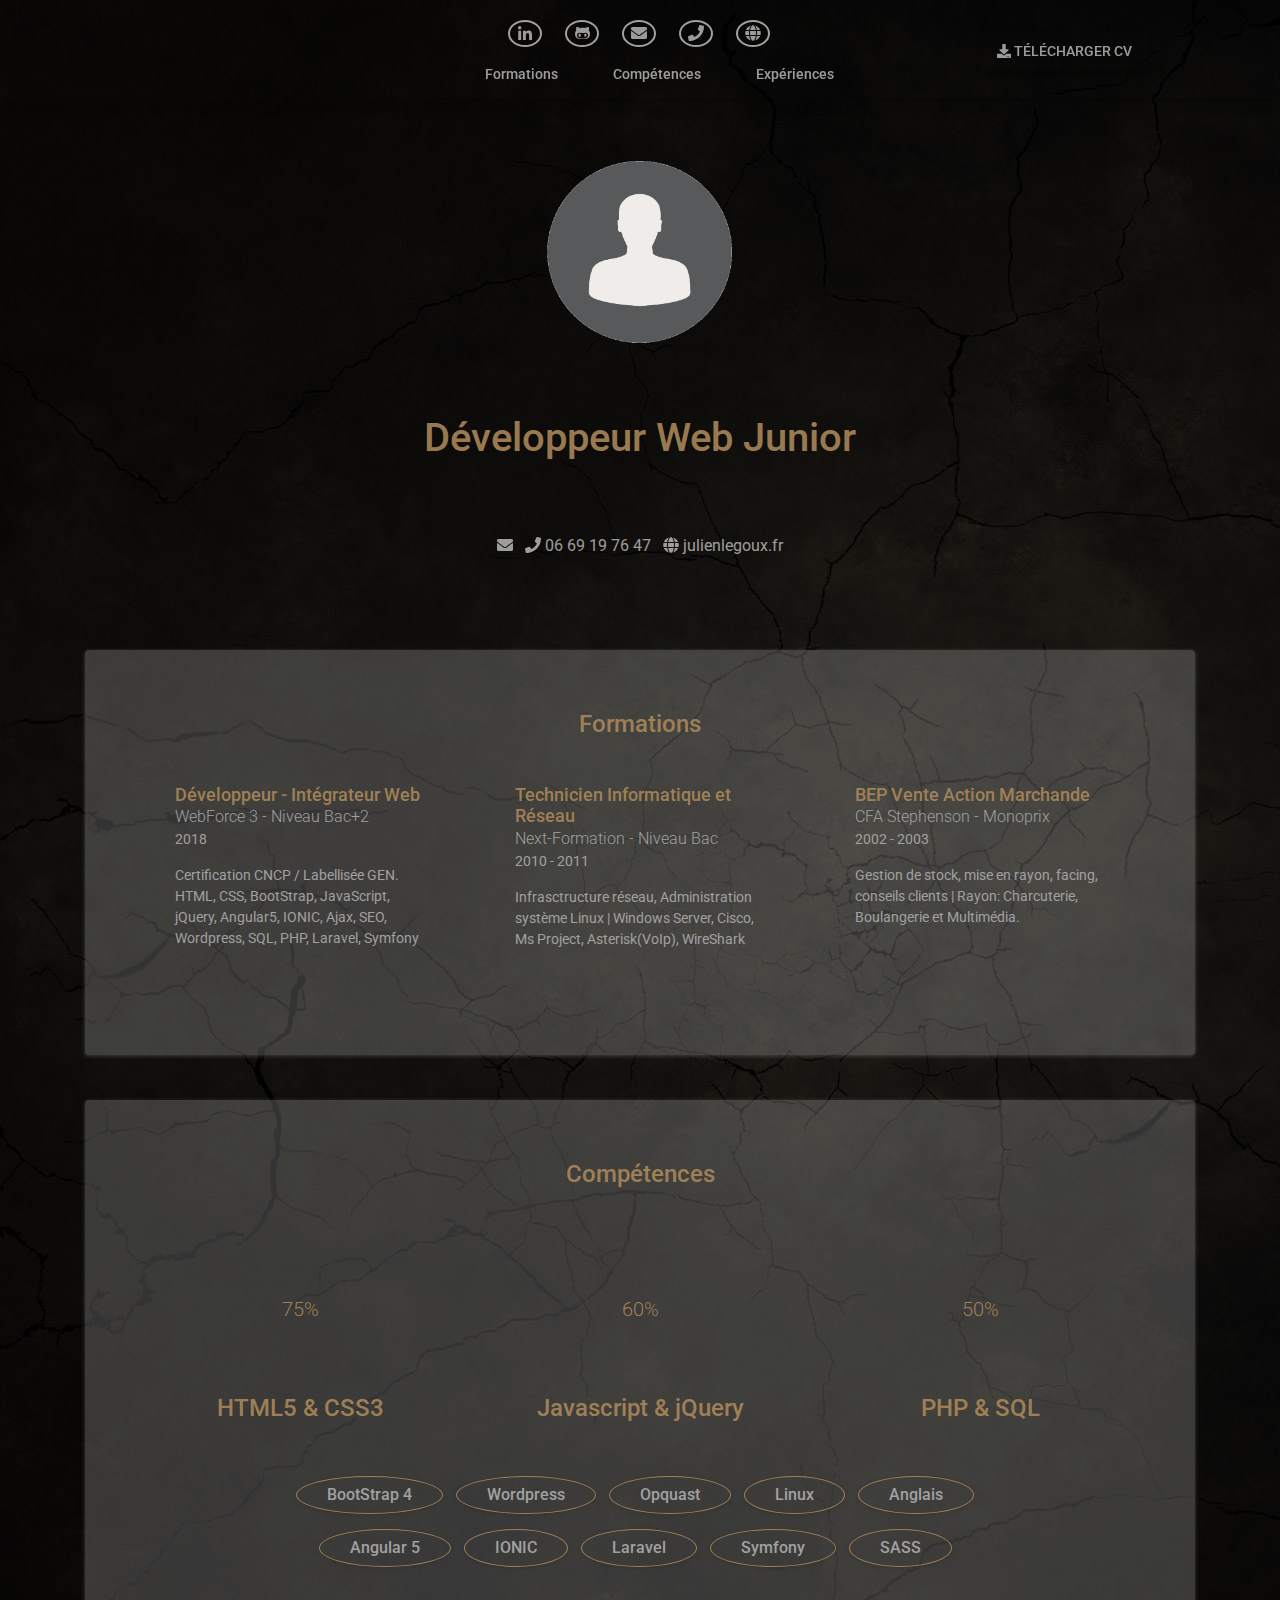
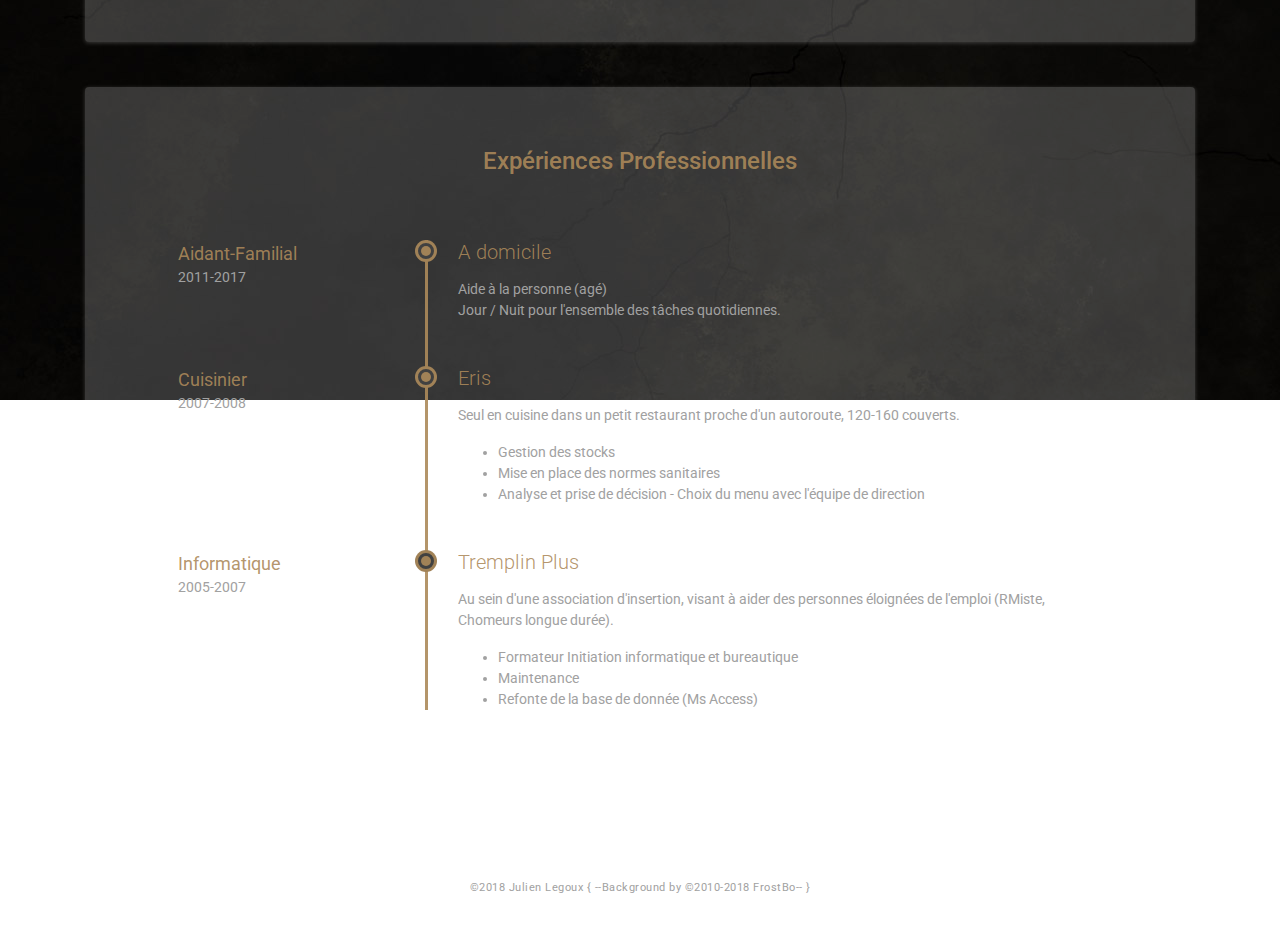
<file: index.html>
<!DOCTYPE html>

<html lang="fr">

<head>
    <title>Curriculum Vitae - Développeur Web Junior</title>
    <meta charset="UTF-8">
    <meta name="viewport" content="width=device-width, initial-scale=1">
    <meta name="description" content="Développeur / intégrateur web passionné par l'informatique puis par le web depuis mon plus jeune âge. Je m’appuie sur des années d'autodidactie, de solides formations et une expérience grandissante pour vous livrez des compétences en constante évolution.">
    <link rel="shortcut icon" href="favicon.ico">
    <link rel="canonical" href="http://julienlegoux.fr">
    <link href='https://fonts.googleapis.com/css?family=Roboto:400,500,400italic,300italic,300,500italic,700,700italic,900,900italic'
        rel='stylesheet' type='text/css'>
    <link rel="stylesheet" href="assets/plugins/bootstrap/css/bootstrap.min.css">
    <link rel="stylesheet" href="assets/css/styles.min.css">
    <!--[if lt IE 9]>
      <script src="https://oss.maxcdn.com/html5shiv/3.7.2/html5shiv.min.js"></script>
      <script src="https://oss.maxcdn.com/respond/1.4.2/respond.min.js"></script>
    <![endif]-->
</head>

<body>
    <header class="header" id="accueil">
        <div class="page-nav-space-holder d-md-block">
            <div id="page-nav-wrapper" class="page-nav-wrapper text-center">
                <div class="container">
                    <ul id="page-nav" class="nav page-nav list-inline">
                        <ul class="social list-inline">
                        <li class="list-inline-item">
                            <a href="https://www.linkedin.com/in/julien-legoux/" target="_blank">
                                <i class="fab fa-linkedin-in" aria-hidden="true"></i>
                            </a>
                        </li>
                        <li class="list-inline-item">
                            <a href="https://github.com/julienlegoux" target="_blank">
                                <i class="fab fa-github-alt" aria-hidden="true"></i>
                            </a>
                        </li>
                        <li class="list-inline-item">
                            <a href="javascript:void(0);" id="link-email">
                                <i class="fa fa-envelope" aria-hidden="true"></i>
                            </a>
                        </li>
                        <li class="list-inline-item">
                            <a href="tel:0669197647">
                                <i class="fa fa-phone" aria-hidden="true"></i>
                            </a>
                        </li>
                        <li class="list-inline-item">
                            <a href="http://www.julienlegoux.fr">
                                <i class="fa fa-globe" aria-hidden="true"></i>
                            </a>
                        </li>
                        </ul>
                        <ul id="nav_menu">
                        <li class="nav-item">
                            <a class="scrollto nav-link" href="#formations">Formations</a>
                        </li>
                        <li class="nav-item">
                            <a class="scrollto nav-link" href="#competences">Compétences</a>
                        </li>
                        <li class="nav-item">
                            <a class="scrollto nav-link" href="#experiences">Expériences</a>
                        </li>
                    </ul>
                    </ul>
                    <a class="btn" href="./assets/doc/cv.pdf" target="_blank">
                        <i class="fa fa-download" aria-hidden="true"></i> Télécharger CV</a>
                </div>
            </div>
        </div>
        <div class="presentation">
            <div id="portrait" class="container text-center align-middle"></div>
            <div class="container text-center" id="pres-title">
                <h1>Développeur Web Junior</h1>
            </div>
            <div class="container text-center" id="contact-link">
                <ul class="list-inline">
                    <li class="email list-inline-item">
                        <i class="fa fa-envelope"></i>
                        
                    </li>
                    <li class="list-inline-item">
                        <i class="fa fa-phone"></i>
                        <a href="tel:0669197647">06 69 19 76 47</a>
                    </li>
                    <li class="website list-inline-item">
                        <i class="fa fa-globe"></i>
                        <a href="http://www.julienlegoux.fr" target="_blank">julienlegoux.fr</a>
                    </li>
                </ul>
                <a class="btn" href="./assets/doc/cv.pdf" target="_blank">
                    <i class="fa fa-download" aria-hidden="true"></i> Télécharger CV</a>
            </div>
        </div>
    </header>
    <div class="cv container">
        <section id="formations" class="formations section">
            <h2 class="section-title">Formations</h2>
            <div class="row">
                <div class="item col-12 col-md-4">
                    <div class="item-inner">
                        <h3 class="degree">Développeur - Intégrateur Web</h3>
                        <div class="education-body">
                            WebForce 3 - Niveau Bac+2
                        </div>
                        <div class="time">2018</div>
                        <div class="desc">
                            Certification CNCP / Labellisée GEN.
                            <br>HTML, CSS, BootStrap, JavaScript, jQuery, Angular5, IONIC, Ajax, SEO, Wordpress, SQL, PHP, Laravel,
                            Symfony
                        </div>
                    </div>
                </div>
                <div class="item col-12 col-md-4">
                    <div class="item-inner">
                        <h3 class="degree">Technicien Informatique et Réseau</h3>
                        <div class="education-body">
                            Next-Formation - Niveau Bac
                        </div>
                        <div class="time">2010 - 2011</div>
                        <div class="desc">
                            Infrasctructure réseau, Administration système Linux | Windows Server, Cisco, Ms Project, Asterisk(VoIp), WireShark
                        </div>
                    </div>
                </div>
                <div class="item col-12 col-md-4">
                    <div class="item-inner">
                        <h3 class="degree">BEP Vente Action Marchande</h3>
                        <div class="education-body">
                            CFA Stephenson - Monoprix
                        </div>
                        <div class="time">2002 - 2003</div>
                        <div class="desc">
                            Gestion de stock, mise en rayon, facing, conseils clients | Rayon: Charcuterie, Boulangerie et Multimédia.
                        </div>
                    </div>
                </div>
            </div>
        </section>
        <section id="competences" class="competences section text-center" data-appear-top-offset="-300">
            <h2 class="section-title">Compétences</h2>
            <div class="comp-principal">
                <div class="row">
                    <div class="item col-12 col-md-4">
                        <div class="item-inner">
                            <div class="chart-easy-pie text-center">
                                <div class="chart-theme-1 chart chartComp1" data-percent="75">
                                    <span>75</span>%</div>
                            </div>
                            <h4 class="skill-name">HTML5 &amp; CSS3</h4>
                        </div>
                    </div>
                    <div class="item col-12 col-md-4">
                        <div class="item-inner">
                            <div class="chart-easy-pie text-center">
                                <div class="chart-theme-1 chart chartComp2" data-percent="60">
                                    <span>60</span>%</div>
                            </div>
                            <h4 class="skill-name">Javascript &amp; jQuery</h4>
                        </div>
                    </div>
                    <div class="item col-12 col-md-4">
                        <div class="item-inner">
                            <div class="chart-easy-pie text-center">
                                <div class="chart-theme-1 chart chartComp3" data-percent="50">
                                    <span>50</span>%</div>
                            </div>
                            <h4 class="skill-name">PHP &amp; SQL</h4>
                        </div>
                    </div>
                </div>
            </div>
            <div class="comp-secondaire">
                <div class="misc-skills">
                    <span class="skill-tag">BootStrap 4</span>
                    <span class="skill-tag">Wordpress</span>
                    <span class="skill-tag">Opquast</span>
                    <span class="skill-tag">Linux</span>
                    <span class="skill-tag">Anglais</span>
                    <br>
                    <span class="skill-tag">Angular 5</span>
                    <span class="skill-tag">IONIC</span>
                    <span class="skill-tag">Laravel</span>
                    <span class="skill-tag">Symfony</span>
                    <span class="skill-tag">SASS</span>
                </div>
            </div>
        </section>
        <section id="experiences" class="experiences section">
            <h2 class="section-title">Expériences Professionnelles</h2>
            <div class="timeline">
                <div class="item">
                    <div class="work-place">
                        <h3 class="place">A domicile</h3>
                    </div>
                    <div class="job-meta">
                        <div class="title">Aidant-Familial</div>
                        <div class="time">2011-2017</div>
                    </div>
                    <div class="job-desc">
                        <p>
                            Aide à la personne (agé)
                            <br> Jour / Nuit pour l'ensemble des tâches quotidiennes.
                        </p>
                    </div>
                </div>
                <div class="item">
                    <div class="work-place">
                        <h3 class="place">Eris</h3>
                    </div>
                    <div class="job-meta">
                        <div class="title">Cuisinier</div>
                        <div class="time">2007-2008</div>
                    </div>
                    <div class="job-desc">
                        <p>
                            Seul en cuisine dans un petit restaurant proche d'un autoroute, 120-160 couverts.
                        </p>
                        <ul>
                            <li>Gestion des stocks</li>
                            <li>Mise en place des normes sanitaires</li>
                            <li>Analyse et prise de décision - Choix du menu avec l'équipe de direction</li>
                        </ul>
                    </div>
                </div>
                <div class="item">
                    <div class="work-place">
                        <h3 class="place">Tremplin Plus</h3>
                    </div>
                    <div class="job-meta">
                        <div class="title">Informatique</div>
                        <div class="time">2005-2007</div>
                    </div>
                    <div class="job-desc">
                        <p>
                            Au sein d'une association d'insertion, visant à aider des personnes éloignées de l'emploi (RMiste, Chomeurs longue durée).
                        </p>
                        <ul>
                            <li>Formateur Initiation informatique et bureautique</li>
                            <li>Maintenance</li>
                            <li>Refonte de la base de donnée (Ms Access)</li>
                        </ul>
                    </div>
                </div>
            </div>
        </section>
    </div>
    <footer class="footer text-center">
        <div class="container">
            <small class="copyright">
                <a href="http://www.julienlegoux.fr" target="_blank">&copy;2018 Julien Legoux</a>
                <span class="frostbo">{ --Background by
                    <a href="https://frostbo.deviantart.com/">&copy;2010-2018 FrostBo</a>-- }</span>
            </small>
        </div>
    </footer>
    <script src="assets/plugins/fontawesome-all.min.js"></script>
    <script src="assets/plugins/jquery-3.2.1.min.js"></script>
    <script src="assets/plugins/popper.min.js"></script>
    <script src="assets/plugins/bootstrap/js/bootstrap.min.js"></script>
    <script src="assets/plugins/back-to-top.min.js"></script>
    <script src="assets/plugins/jquery-scrollTo/jquery.scrollTo.min.js"></script>
    <script src="assets/plugins/easy-pie-chart/dist/jquery.easypiechart.min.js"></script>
    <script src="assets/plugins/jquery.appear.min.js"></script>
    <script src="assets/js/main.min.js"></script>

</body>

</html>
</file>
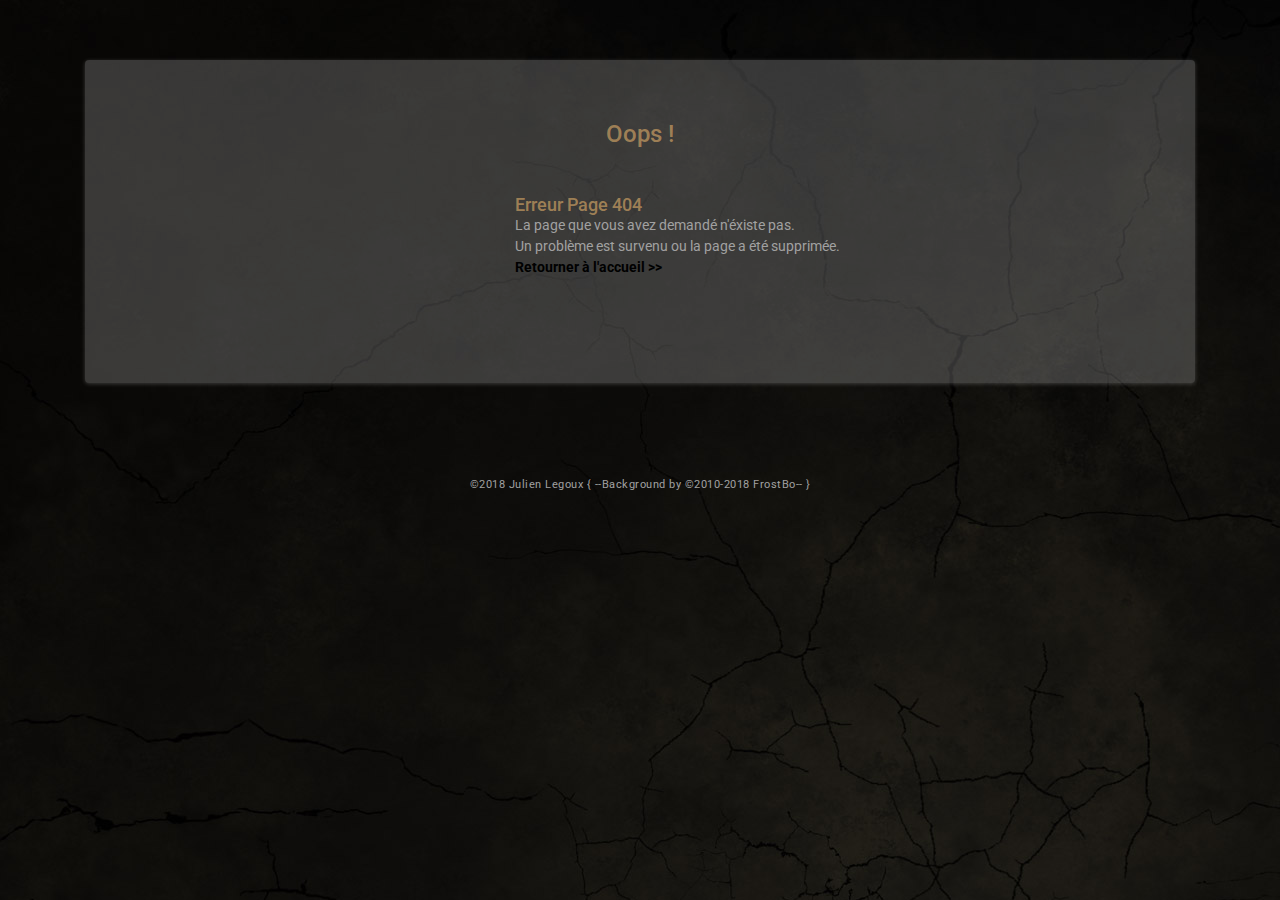
<file: page_404.html>
<!DOCTYPE html>

<html lang="fr">

<head>
    <title>Curriculum Vitae - Développeur Web Junior</title>
    <meta charset="UTF-8">
    <meta name="viewport" content="width=device-width, initial-scale=1">
    <meta name="description" content="Développeur / intégrateur web passionné par l'informatique puis par le web depuis mon plus jeune âge. Je m’appuie sur des années d'autodidactie, de solides formations et une expérience grandissante pour vous livrez des compétences en constante évolution.">
    <link rel="shortcut icon" href="favicon.ico">
    <link rel="canonical" href="http://julienlegoux.fr">
    <link href='https://fonts.googleapis.com/css?family=Roboto:400,500,400italic,300italic,300,500italic,700,700italic,900,900italic'
        rel='stylesheet' type='text/css'>
    <link rel="stylesheet" href="assets/plugins/bootstrap/css/bootstrap.min.css">
    <link rel="stylesheet" href="assets/css/styles.css">
    <!--[if lt IE 9]>
      <script src="https://oss.maxcdn.com/html5shiv/3.7.2/html5shiv.min.js"></script>
      <script src="https://oss.maxcdn.com/respond/1.4.2/respond.min.js"></script>
    <![endif]-->
</head>

<body>
    <header class="header" id="accueil">
        
       
    </header>
    <div class="cv container">
        <section id="formations" class="formations section section_404">
            <h2 class="section-title">Oops !</h2>
            <div class="row">
                <div class="item col-12 col-md-5 offset-md-4">
                    <div class="item-inner">
                        <h3 class="degree">Erreur Page 404</h3>
                        <div class="desc">
                            La page que vous avez demandé n'éxiste pas.<br> Un problème est survenu ou la page a été supprimée.<br><a href="./index.html"><b>Retourner à l'accueil >></b></a>
                        </div>
                    </div>
                </div>
            </div>
        </section>
    </div>
    <footer class="footer text-center">
        <div class="container">
            <small class="copyright">
                <a href="http://www.julienlegoux.fr" target="_blank">&copy;2018 Julien Legoux</a>
                <span class="frostbo">{ --Background by
                    <a href="https://frostbo.deviantart.com/">&copy;2010-2018 FrostBo</a>-- }</span>
            </small>
        </div>
    </footer>
    <script src="assets/plugins/fontawesome-all.min.js"></script>
    <script src="assets/plugins/jquery-3.2.1.min.js"></script>
    <script src="assets/plugins/popper.min.js"></script>
    <script src="assets/plugins/bootstrap/js/bootstrap.min.js"></script>
    <script src="assets/plugins/back-to-top.js"></script>
    <script src="assets/plugins/jquery-scrollTo/jquery.scrollTo.min.js"></script>
    <script src="assets/plugins/easy-pie-chart/dist/jquery.easypiechart.min.js"></script>
    <script src="assets/plugins/imagesloaded.pkgd.min.js"></script>
    <script src="assets/plugins/jquery.appear.js"></script>
    <script src="assets/js/main.js"></script>

</body>

</html>
</file>
<file: assets/css/styles.css>
body {
    font-family: 'Roboto', sans-serif;
    color: #a1a1a1;
    background: url(../img/texture_108_3000x3000_dark_by_frostbo-d4js917.jpg);
    background-attachment: fixed;
    background-repeat: no-repeat;
    font-size: 14px;
    -webkit-font-smoothing: antialiased;
    -moz-osx-font-smoothing: grayscale;
    overflow-x: hidden;
    position: relative;
}

h1,
h2,
h3,
h4,
h5,
h6 {
    color: rgba(172, 137, 90, 0.9);
    font-weight: 500;
}

a {
    color: #000000;
    transition: all 0.4s ease-in-out;
}

a:hover {
    text-decoration: underline;
    color: rgba(172, 137, 90, 0.9);
}

a:focus {
    text-decoration: none;
}

p {
    line-height: 1.5;
}
.btn:focus{
    -webkit-box-shadow: 0 2px 4px 0 rgba(0, 0, 0, 0.4);
    -moz-box-shadow: 0 2px 4px 0 rgba(0, 0, 0, 0.4);
    box-shadow: 0 2px 4px 0 rgba(0, 0, 0, 0.4);
}

.btn,
a.btn {
    background: rgba(0, 0, 0, 0);
    padding: 8px 15px;
    -webkit-border-radius: 2px;
    -moz-border-radius: 2px;
    -ms-border-radius: 2px;
    -o-border-radius: 2px;
    border-radius: 2px;
    -moz-background-clip: padding;
    -webkit-background-clip: padding-box;
    background-clip: padding-box;
    -webkit-box-shadow: 0 2px 4px 0 rgba(0, 0, 0, 0.4);
    -moz-box-shadow: 0 2px 4px 0 rgba(0, 0, 0, 0.4);
    box-shadow: 0 2px 4px 0 rgba(0, 0, 0, 0.4);
    text-transform: uppercase;
    font-weight: 500;
    font-size: 14px;
}

#portrait {
    display: block;
    width: 200px;
    height: 200px;
    background: #5c5c5c00;
    border-radius: 50% 50%;
    background-image: url(../img/portrait.png);
    background-position: 50% 50%;
    background-repeat: no-repeat;
    background-size: 200px 200px;
    margin-bottom: 12rem;
    position: relative;
}

.presentation a.btn {
    display: none;
}

.header {
    background: #5c5c5c00;
    color: rgba(255, 255, 255, 0.6);
}

.header a {
    color: rgba(255, 255, 255, 0.6);
}

.header a:hover {
    color: #fff;
    border-color: #fff;
}

.header .top-bar {
    position: relative;
    padding-top: 15px;
    padding-bottom: 120px;
}

.header .social {
    margin-bottom: 0;
    padding-bottom: 9px;
}

.header .social a {
    color: #a1a1a1;
    display: inline-block;
    text-align: center;
    width: 34px;
    height: 27px;
    -webkit-border-radius: 50%;
    -moz-border-radius: 50%;
    -ms-border-radius: 50%;
    -o-border-radius: 50%;
    border-radius: 50%;
    -moz-background-clip: padding;
    -webkit-background-clip: padding-box;
    background-clip: padding-box;
    padding-bottom: 2px;
    font-size: 16px;
    border: 2px solid #a1a1a1;
}

.header .social a:hover {
    color: #fff;
    border-color: #fff;
}

.header .actions {
    position: absolute;
    right: 15px;
    top: 15px;
}

.header .actions .fa {
    margin-right: 5px;
}

.header .actions a {
    margin-right: 10px;
    color: #fff;
}

.header .actions a:last-child {
    margin-right: 0;
}

.header .profile-image {
    position: absolute;
    width: 160px;
    height: 160px;
    top: -80px;
    margin-left: -80px;
    left: 50%;
}

.header .name {
    font-size: 48px;
    margin-bottom: 15px;
    letter-spacing: 0.5px;
}

.header .title {
    font-size: 28px;
    font-weight: 300;
    color: rgba(255, 255, 255, 0.8);
    margin-bottom: 30px;
}

.header .presentation {
    background: #70707000;
    padding-top: 90px;
    /* padding-bottom: 0px; */
    position: relative;
    font-size: 16px;
}

.header .profile {
    max-width: 800px;
    margin: 0 auto;
}

.header .contact-info {
    background: #666666;
    padding-top: 30px;
    padding-bottom: 30px;
    font-size: 16px;
}

.header .contact-info ul {
    margin-bottom: 0;
}

.header .contact-info li {
    margin-right: 30px;
    color: rgba(255, 255, 255, 0.8);
}

.header .contact-info li a {
    color: rgba(255, 255, 255, 0.8);
}

.header .contact-info li a:hover {
    color: #fff;
}

.header .contact-info li:last-child {
    margin-right: 0;
}

.header .contact-info li .fa {
    margin-right: 10px;
}

#pres-title {
    bottom: 8rem;
    position: relative;
}

#contact-link {
    margin-bottom: -3rem;
    position: relative;
    bottom: 4rem;
}

.page-nav-space-holder {
    height: 60px;
    position: relative;
}

.page-nav-wrapper {
    background: rgba(0, 0, 0, 0);
    padding-top: 20px;
    padding-bottom: 5px;
    position: absolute;
    width: 100%;
    left: 0;
    -webkit-box-shadow: 0 4px 12px rgba(0, 0, 0, 0.2);
    -moz-box-shadow: 0 4px 12px rgba(0, 0, 0, 0.2);
    box-shadow: 0 4px 12px rgba(0, 0, 0, 0.2);
}

.page-nav-wrapper.fixed {
    position: fixed;
    top: 0;
    left: 0;
    width: 100%;
    z-index: 100;
    background: url(../img/texture_108_3000x3000_dark_by_frostbo-d4js917.jpg);
}

.page-nav-wrapper a.btn {
    margin-top: -3rem;
}

.page-nav-wrapper a {
    color: rgba(255, 255, 255, 0.6);
    text-decoration: none;
    font-weight: 500;
}

.page-nav-wrapper .page-nav {
    margin: 0 auto;
    display: inline-block;
    padding-right: 8rem;
    margin-left: 18.5rem;
}

.page-nav-wrapper .page-nav li {
    margin-right: 30px;
    display: inline-block;
    background: none;
}

.page-nav-wrapper .page-nav li:hover,
.page-nav-wrapper .page-nav li:active {
    background: none;
}

.page-nav-wrapper .page-nav li a {
    color: rgba(255, 255, 255, 0.6);
    padding: inherit;
}

.page-nav-wrapper .page-nav li a:hover {
    color: #fff;
}

.page-nav-wrapper .page-nav li a:hover,
.page-nav-wrapper .page-nav li a:active,
.page-nav-wrapper .page-nav li a:focus {
    background: none;
}

.page-nav-wrapper .page-nav li a.active {
    color: #fff;
    background: none;
}

.page-nav-wrapper .page-nav li:last-child {
    margin-right: 0;
}

.cv {
    padding-top: 60px;
    padding-bottom: 60px;
}

#topcontrol {
    transition: all 0.4s ease-in-out;
    background: rgba(172, 137, 90, 0.9);
    color: rgba(255, 255, 255, 0.5);
    text-align: center;
    display: inline-block;
    z-index: 30;
    width: 36px;
    height: 36px;
    -webkit-border-radius: 50%;
    -moz-border-radius: 50%;
    -ms-border-radius: 50%;
    -o-border-radius: 50%;
    border-radius: 50%;
    -moz-background-clip: padding;
    -webkit-background-clip: padding-box;
    background-clip: padding-box;
    -webkit-box-shadow: 0 6px 10px 0 rgba(0, 0, 0, 0.3);
    -moz-box-shadow: 0 6px 10px 0 rgba(0, 0, 0, 0.3);
    box-shadow: 0 6px 10px 0 rgba(0, 0, 0, 0.3);
}

#topcontrol:hover {
    background: rgba(172, 137, 90, 0.555);
    color: #fff;
}

#topcontrol .svg-inline--fa {
    position: relative;
    top: 3px;
    font-size: 25px;
    font-weight: normal;
}

.section {
    -webkit-box-shadow: 0 1px 4px 0 rgba(255, 255, 255, 0.2);
    -moz-box-shadow: 0 1px 4px 0 rgba(255, 255, 255, 0.2);
    box-shadow: 0 1px 4px 0 rgba(255, 255, 255, 0.2);
    padding: 60px;
    background: rgba(255, 255, 255, 0.2);
    margin-bottom: 45px;
    -webkit-border-radius: 4px;
    -moz-border-radius: 4px;
    -ms-border-radius: 4px;
    -o-border-radius: 4px;
    border-radius: 4px;
    -moz-background-clip: padding;
    -webkit-background-clip: padding-box;
    background-clip: padding-box;
}

.section:last-child {
    margin-bottom: 0;
}

.section-title {
    margin-top: 0;
    margin-bottom: 45px;
    font-size: 24px;
    text-align: center;
}

.timeline {
    border-left: 3px solid rgba(172, 137, 90, 0.9);
    border-bottom-right-radius: 2px;
    border-top-right-radius: 2px;
    position: relative;
    padding: 0 30px;
    margin-left: 280px;
}

.timeline .item {
    position: relative;
    margin-bottom: 45px;
}

.timeline .item:last-child {
    margin-bottom: 0;
}

.timeline .item:before {
    content: "";
    position: absolute;
    left: -43px;
    top: 0;
    display: inline-block;
    width: 22px;
    height: 22px;
    -webkit-border-radius: 50%;
    -moz-border-radius: 50%;
    -ms-border-radius: 50%;
    -o-border-radius: 50%;
    border-radius: 50%;
    -moz-background-clip: padding;
    -webkit-background-clip: padding-box;
    background-clip: padding-box;
    background: rgb(65, 65, 65);
    border: 3px solid rgba(172, 137, 90, 0.9);
}

.timeline .item:after {
    content: "";
    position: absolute;
    left: -37px;
    top: 6px;
    display: inline-block;
    width: 10px;
    height: 10px;
    -webkit-border-radius: 50%;
    -moz-border-radius: 50%;
    -ms-border-radius: 50%;
    -o-border-radius: 50%;
    border-radius: 50%;
    -moz-background-clip: padding;
    -webkit-background-clip: padding-box;
    background-clip: padding-box;
    background: rgba(172, 137, 90, 0.9);
    z-index: 10;
}

.timeline .work-place {
    position: relative;
}

.timeline .location .fa {
    margin-right: 5px;
}

.timeline .place {
    margin-top: 0;
    margin-bottom: 15px;
    font-size: 20px;
    font-weight: 300;
}

.timeline .job-meta {
    position: absolute;
    left: -280px;
    top: 0;
}

.timeline .job-meta .title {
    font-size: 18px;
    color: rgba(172, 137, 90, 0.9);
}

.timeline .job-meta .time {
    color: #a1a1a1;
}

.timeline .job-desc {
    color: #a1a1a1;
}

.formations .item {
    margin-bottom: 45px;
}

.formations .item-inner {
    padding: 0 30px;
}

.formations .degree {
    font-size: 18px;
    color: rgba(172, 137, 90, 0.9);
    margin-top: 0;
    margin-bottom: 0px;
}

.formations .education-body {
    color: #a1a1a1;
    font-weight: 500;
    margin-bottom: 0px;
    font-size: 16px;
    font-weight: 300;
}

.formations .time {
    color: #a1a1a1;
    margin-bottom: 15px;
}

.formations .desc {
    color: #a1a1a1;
}

.competences .subtitle {
    font-size: 18px;
    color: #a1a1a1;
    margin-top: 0;
    margin-bottom: 45px;
    font-weight: 300;
}

.competences .comp-principal .item {
    margin-bottom: 45px;
}

.competences .level {
    color: #a1a1a1;
    margin-bottom: 15px;
}

.competences .desc {
    color: #a1a1a1;
}

.competences .skill-tag {
    -webkit-box-shadow: 0 1px 4px 0 rgba(0, 0, 0, 0.14);
    -moz-box-shadow: 0 1px 4px 0 rgba(0, 0, 0, 0.14);
    box-shadow: 0 1px 4px 0 rgba(0, 0, 0, 0.14);
    padding: 6px 30px;
    display: inline-block;
    margin-right: 10px;
    border: 1px solid rgba(172, 137, 90, 0.9);
    border-radius: 50% 50% / 50% 50%;
    font-weight: 500;
    margin-bottom: 15px;
    font-size: 16px;
    color: #a1a1a1
}

.chart-easy-pie {
    position: relative;
}

.chart {
    width: 110px;
    height: 110px;
    vertical-align: middle;
    position: relative;
    margin: 0 auto;
    text-align: center;
    font-size: 20px;
    font-weight: 300;
    margin-bottom: 30px;
    color: rgba(172, 137, 90, 0.9);
}

.chart span {
    line-height: 110px;
}

.chart canvas {
    position: absolute;
    left: 0;
    top: 0;
}

.footer .container {
    padding: 30px;
    color: #a1a1a1;
    letter-spacing: 0.5px;
}

.footer .container a {
    color: #a1a1a1;
}

@media (max-width: 1200px) {
    #portrait {
        margin-bottom: 7rem;
        bottom: 3rem;
    }
    .page-nav-wrapper a.btn {
        display: none;
    }
    .page-nav-wrapper .page-nav {
        margin: 0 auto;
        display: inline-block;
        padding-right: 0;
        margin-left: 0;
    }
    .presentation a.btn {
        display: initial;
    }
}

/* Extra small devices (phones, less than 768px) */

@media (max-width: 767px) {
    #li-menu{
        display: none;
    }
    #contact-link{
        bottom: 7rem;
    }
    .frostbo{
        display: none;
    }
    body {
        background: #000;
    }
    #portrait {
        margin-bottom: 7rem;
        bottom: 3rem;
    }
    .page-nav-wrapper.fixed {
        background:#000;
    }
    .page-nav-wrapper a.btn {
        display: none;
    }
    .page-nav-wrapper .page-nav {
        margin: 0 auto;
        display: inline-block;
        padding-right: 0;
        margin-left: 0;
    }
    .page-nav-wrapper .page-nav li {
        margin-right: 20px;
    }
    .header .social {
        margin: 0 auto;
        text-align: center;
    }
    .header .actions {
        position: static;
        margin: 0 auto;
        margin-bottom: 30px;
        text-align: center;
    }
    .header .actions .btn {
        margin-bottom: 15px;
        font-size: 12px;
        display: inline-block;
        width: 100%;
    }
    .header .actions .btn:last-child {
        margin-bottom: 0;
    }
    .header .name {
        font-size: 36px;
    }
    .header .title {
        font-size: 22px;
    }
    .header .contact-info li {
        margin-right: 0;
        margin-bottom: 15px;
        font-size: 14px;
        width: 100%;
        display: inline-block;
    }
    .header .contact-info li:last-child {
        margin-bottom: 0;
    }
    .section {
        padding: 30px;
    }
    .section-title {
        font-size: 20px;
    }
    .timeline {
        margin-left: 0;
        padding-right: 0;
    }
    .timeline .place {
        margin-bottom: 5px;
    }
    .timeline .job-meta {
        position: static;
        margin-bottom: 15px;
    }
    .formations .item {
        padding: 0;
    }
    .portfolio-section .filters .type {
        font-size: 12px;
        margin-right: 5px;
        padding: 8px 5px;
    }
    .portfolio-section .item-inner .content {
        padding: 15px;
    }
    .portfolio-section .item-inner .content .sub-title {
        font-size: 14px;
        max-width: 120px;
        overflow: hidden;
        text-overflow: ellipsis;
        white-space: nowrap;
    }
    .portfolio-section .item-inner .content .meta {
        margin-bottom: 30px;
        max-width: 120px;
        overflow: hidden;
        text-overflow: ellipsis;
        white-space: nowrap;
    }
    .portfolio-section .item-inner .content .action {
        position: static;
        font-size: 12px;
    }
    .contact-section .presentation {
        padding: 0;
        text-align: center;
    }
    .contact-section .presentation .profile-image {
        position: static;
        margin: 0 auto;
        margin-bottom: 30px;
        text-align: center;
    }
    .contact-section .service-list {
        margin-left: 0;
    }
    .contact-section .social {
        margin: 0 auto;
    }
}
</file>
<file: assets/css/styles.min.css>
body {
    font-family: 'Roboto', sans-serif;
    color: #a1a1a1;
    background: url(../img/texture_108_3000x3000_dark_by_frostbo-d4js917.jpg);
    background-attachment: fixed;
    background-repeat: no-repeat;
    font-size: 14px;
    -webkit-font-smoothing: antialiased;
    -moz-osx-font-smoothing: grayscale;
    overflow-x: hidden;
    position: relative;
}

h1,
h2,
h3,
h4,
h5,
h6 {
    color: rgba(172, 137, 90, 0.9);
    font-weight: 500;
}

a {
    color: #a1a1a1;
    transition: all 0.4s ease-in-out;
}

a:hover {
    text-decoration: underline;
    color: rgba(172, 137, 90, 0.9);
}

a:focus {
    text-decoration: none;
}

p {
    line-height: 1.5;
}
.btn:focus{
    -webkit-box-shadow: 0 2px 4px 0 rgba(0, 0, 0, 0.4);
    -moz-box-shadow: 0 2px 4px 0 rgba(0, 0, 0, 0.4);
    box-shadow: 0 2px 4px 0 rgba(0, 0, 0, 0.4);
}

.btn,
a.btn {
    background: rgba(0, 0, 0, 0);
    padding: 8px 15px;
    -webkit-border-radius: 2px;
    -moz-border-radius: 2px;
    -ms-border-radius: 2px;
    -o-border-radius: 2px;
    border-radius: 2px;
    -moz-background-clip: padding;
    -webkit-background-clip: padding-box;
    background-clip: padding-box;
    -webkit-box-shadow: 0 2px 4px 0 rgba(0, 0, 0, 0.4);
    -moz-box-shadow: 0 2px 4px 0 rgba(0, 0, 0, 0.4);
    box-shadow: 0 2px 4px 0 rgba(0, 0, 0, 0.4);
    text-transform: uppercase;
    font-weight: 500;
    font-size: 14px;
}

#portrait {
    display: block;
    width: 200px;
    height: 200px;
    background: #5c5c5c00;
    border-radius: 50% 50%;
    background-image: url(../img/portrait.png);
    background-position: 50% 50%;
    background-repeat: no-repeat;
    background-size: 200px 200px; 
    margin-bottom: 12rem;
    position: relative;
}

.presentation a.btn {
    display: none;
}

.header {
    background: #5c5c5c00;
    color: rgba(255, 255, 255, 0.6);
}

.header a {
    color: rgba(255, 255, 255, 0.6);
}

.header a:hover {
    color: #fff;
    border-color: #fff;
}

.header .top-bar {
    position: relative;
    padding-top: 15px;
    padding-bottom: 120px;
}

.header .social {
    margin-bottom: 0;
    padding-bottom: 9px;
}

.header .social a {
    color: #a1a1a1;
    display: inline-block;
    text-align: center;
    width: 34px;
    height: 27px;
    -webkit-border-radius: 50%;
    -moz-border-radius: 50%;
    -ms-border-radius: 50%;
    -o-border-radius: 50%;
    border-radius: 50%;
    -moz-background-clip: padding;
    -webkit-background-clip: padding-box;
    background-clip: padding-box;
    padding-bottom: 2px;
    font-size: 16px;
    border: 2px solid #a1a1a1;
}

.header .social a:hover {
    color: #fff;
    border-color: #fff;
}

.header .actions {
    position: absolute;
    right: 15px;
    top: 15px;
}

.header .actions .fa {
    margin-right: 5px;
}

.header .actions a {
    margin-right: 10px;
    color: #fff;
}

.header .actions a:last-child {
    margin-right: 0;
}

.header .profile-image {
    position: absolute;
    width: 160px;
    height: 160px;
    top: -80px;
    margin-left: -80px;
    left: 50%;
}

.header .name {
    font-size: 48px;
    margin-bottom: 15px;
    letter-spacing: 0.5px;
}

.header .title {
    font-size: 28px;
    font-weight: 300;
    color: rgba(255, 255, 255, 0.8);
    margin-bottom: 30px;
}

.header .presentation {
    background: #70707000;
    padding-top: 90px;
    position: relative;
    font-size: 16px;
}

.header .profile {
    max-width: 800px;
    margin: 0 auto;
}

.header .contact-info {
    background: #666666;
    padding-top: 30px;
    padding-bottom: 30px;
    font-size: 16px;
}

.header .contact-info ul {
    margin-bottom: 0;
}

.header .contact-info li {
    margin-right: 30px;
    color: rgba(255, 255, 255, 0.8);
}

.header .contact-info li a {
    color: rgba(255, 255, 255, 0.8);
}

.header .contact-info li a:hover {
    color: #fff;
}

.header .contact-info li:last-child {
    margin-right: 0;
}

.header .contact-info li .fa {
    margin-right: 10px;
}

#pres-title {
    bottom: 8rem;
    position: relative;
}

#contact-link {
    margin-bottom: -3rem;
    position: relative;
    bottom: 4rem;
}

.page-nav-space-holder {
    height: 60px;
    position: relative;
}

.page-nav-wrapper {
    background: rgba(0, 0, 0, 0);
    padding-top: 20px;
    padding-bottom: 5px;
    position: absolute;
    width: 100%;
    left: 0;
    -webkit-box-shadow: 0 4px 12px rgba(0, 0, 0, 0.2);
    -moz-box-shadow: 0 4px 12px rgba(0, 0, 0, 0.2);
    box-shadow: 0 4px 12px rgba(0, 0, 0, 0.2);
}

.page-nav-wrapper.fixed {
    position: fixed;
    top: 0;
    left: 0;
    width: 100%;
    z-index: 100;
    background: url(../img/texture_108_3000x3000_dark_by_frostbo-d4js917.jpg);
}

.page-nav-wrapper a.btn {
    margin-top: -3rem;
}

.page-nav-wrapper a {
    color: rgba(255, 255, 255, 0.6);
    text-decoration: none;
    font-weight: 500;
}

.page-nav-wrapper .page-nav {
    margin: 0 auto;
    display: inline-block;
    padding-right: 8rem;
    margin-left: 18.5rem;
}

.page-nav-wrapper .page-nav li {
    margin-right: 20px;
    display: inline-block;
    background: none;
}

.page-nav-wrapper .page-nav li:hover,
.page-nav-wrapper .page-nav li:active {
    background: none;
}

.page-nav-wrapper .page-nav li a {
    color: rgba(255, 255, 255, 0.6);
}

.page-nav-wrapper .page-nav li a:hover {
    color: #fff;
}

.page-nav-wrapper .page-nav li a:hover,
.page-nav-wrapper .page-nav li a:active,
.page-nav-wrapper .page-nav li a:focus {
    background: none;
}

.page-nav-wrapper .page-nav li a.active {
    color: #fff;
    background: none;
}

.page-nav-wrapper .page-nav li:last-child {
    margin-right: 0;
}

.cv {
    padding-top: 60px;
    padding-bottom: 60px;
}

#topcontrol {
    transition: all 0.4s ease-in-out;
    background: rgba(172, 137, 90, 0.9);
    color: rgba(255, 255, 255, 0.5);
    text-align: center;
    display: inline-block;
    z-index: 30;
    width: 36px;
    height: 36px;
    -webkit-border-radius: 50%;
    -moz-border-radius: 50%;
    -ms-border-radius: 50%;
    -o-border-radius: 50%;
    border-radius: 50%;
    -moz-background-clip: padding;
    -webkit-background-clip: padding-box;
    background-clip: padding-box;
    -webkit-box-shadow: 0 6px 10px 0 rgba(0, 0, 0, 0.3);
    -moz-box-shadow: 0 6px 10px 0 rgba(0, 0, 0, 0.3);
    box-shadow: 0 6px 10px 0 rgba(0, 0, 0, 0.3);
}

#topcontrol:hover {
    background: rgba(172, 137, 90, 0.555);
    color: #fff;
}

#topcontrol .svg-inline--fa {
    position: relative;
    top: 3px;
    font-size: 25px;
    font-weight: normal;
}

.section {
    -webkit-box-shadow: 0 1px 4px 0 rgba(255, 255, 255, 0.2);
    -moz-box-shadow: 0 1px 4px 0 rgba(255, 255, 255, 0.2);
    box-shadow: 0 1px 4px 0 rgba(255, 255, 255, 0.2);
    padding: 60px;
    background: rgba(255, 255, 255, 0.2);
    margin-bottom: 45px;
    -webkit-border-radius: 4px;
    -moz-border-radius: 4px;
    -ms-border-radius: 4px;
    -o-border-radius: 4px;
    border-radius: 4px;
    -moz-background-clip: padding;
    -webkit-background-clip: padding-box;
    background-clip: padding-box;
}

.section:last-child {
    margin-bottom: 0;
}

.section-title {
    margin-top: 0;
    margin-bottom: 65px;
    font-size: 24px;
    text-align: center;
}
#formations>.section-title {
    margin-bottom: 45px;
}
.timeline {
    border-left: 3px solid rgba(172, 137, 90, 0.9);
    border-bottom-right-radius: 2px;
    border-top-right-radius: 2px;
    position: relative;
    padding: 0 30px;
    margin-left: 280px;
}

.timeline .item {
    position: relative;
    margin-bottom: 45px;
}

.timeline .item:last-child {
    margin-bottom: 0;
}

.timeline .item:before {
    content: "";
    position: absolute;
    left: -43px;
    top: 0;
    display: inline-block;
    width: 22px;
    height: 22px;
    -webkit-border-radius: 50%;
    -moz-border-radius: 50%;
    -ms-border-radius: 50%;
    -o-border-radius: 50%;
    border-radius: 50%;
    -moz-background-clip: padding;
    -webkit-background-clip: padding-box;
    background-clip: padding-box;
    background: rgb(65, 65, 65);
    border: 3px solid rgba(172, 137, 90, 0.9);
}

.timeline .item:after {
    content: "";
    position: absolute;
    left: -37px;
    top: 6px;
    display: inline-block;
    width: 10px;
    height: 10px;
    -webkit-border-radius: 50%;
    -moz-border-radius: 50%;
    -ms-border-radius: 50%;
    -o-border-radius: 50%;
    border-radius: 50%;
    -moz-background-clip: padding;
    -webkit-background-clip: padding-box;
    background-clip: padding-box;
    background: rgba(172, 137, 90, 0.9);
    z-index: 10;
}

.timeline .work-place {
    position: relative;
}

.timeline .location .fa {
    margin-right: 5px;
}

.timeline .place {
    margin-top: 0;
    margin-bottom: 15px;
    font-size: 20px;
    font-weight: 300;
}

.timeline .job-meta {
    position: absolute;
    left: -280px;
    top: 0;
}

.timeline .job-meta .title {
    font-size: 18px;
    color: rgba(172, 137, 90, 0.9);
}

.timeline .job-meta .time {
    color: #a1a1a1;
}

.timeline .job-desc {
    color: #a1a1a1;
}

.formations .item {
    margin-bottom: 45px;
}

.formations .item-inner {
    padding: 0 30px;
}

.formations .degree {
    font-size: 18px;
    color: rgba(172, 137, 90, 0.9);
    margin-top: 0;
    margin-bottom: 0px;
}

.formations .education-body {
    color: #a1a1a1;
    font-weight: 500;
    margin-bottom: 0px;
    font-size: 16px;
    font-weight: 300;
}

.formations .time {
    color: #a1a1a1;
    margin-bottom: 15px;
}

.formations .desc {
    color: #a1a1a1;
}

.competences .subtitle {
    font-size: 18px;
    color: #a1a1a1;
    margin-top: 0;
    margin-bottom: 45px;
    font-weight: 300;
}

.competences .comp-principal .item {
    margin-bottom: 45px;
}

.competences .level {
    color: #a1a1a1;
    margin-bottom: 15px;
}

.competences .desc {
    color: #a1a1a1;
}

.competences .skill-tag {
    -webkit-box-shadow: 0 1px 4px 0 rgba(0, 0, 0, 0.14);
    -moz-box-shadow: 0 1px 4px 0 rgba(0, 0, 0, 0.14);
    box-shadow: 0 1px 4px 0 rgba(0, 0, 0, 0.14);
    padding: 6px 30px;
    display: inline-block;
    margin-right: 10px;
    border: 1px solid rgba(172, 137, 90, 0.9);
    border-radius: 50% 50% / 50% 50%;
    font-weight: 500;
    margin-bottom: 15px;
    font-size: 16px;
    color: #a1a1a1
}

.chart-easy-pie {
    position: relative;
}

.chart {
    width: 110px;
    height: 110px;
    vertical-align: middle;
    position: relative;
    margin: 0 auto;
    text-align: center;
    font-size: 20px;
    font-weight: 300;
    margin-bottom: 30px;
    color: rgba(172, 137, 90, 0.9);
}

.chart span {
    line-height: 110px;
}

.chart canvas {
    position: absolute;
    left: 0;
    top: 0;
}

.footer .container {
    padding: 30px;
    color: #a1a1a1;
    letter-spacing: 0.5px;
}

.footer .container a {
    color: #a1a1a1;
}

@media (max-width: 1200px) {
    #portrait {
        margin-bottom: 7rem;
        bottom: 3rem;
    }
    .page-nav-wrapper a.btn {
        display: none;
    }
    .page-nav-wrapper .page-nav {
        margin: 0 auto;
        display: inline-block;
        padding-right: 0;
        margin-left: 0;
    }
    .presentation a.btn {
        display: initial;
    }
}

/* Extra small devices (phones, less than 768px) */

@media (max-width: 767px) {
    #nav_menu{
        display: none;
    }
    #contact-link{
        bottom: 7rem;
    }
    .frostbo{
        display: none;
    }
    body {
        background: #000;
    }
    #portrait {
        margin-bottom: 7rem;
        bottom: 3rem;
    }
    .page-nav-wrapper.fixed {
        background:#000;
    }
    .page-nav-wrapper a.btn {
        display: none;
    }
    .page-nav-wrapper .page-nav {
        margin: 0 auto;
        display: inline-block;
        padding-right: 0;
        margin-left: 0;
    }
    .page-nav-wrapper .page-nav li {
        margin-right: 20px;
    }
    .header .social {
        margin: 0 auto;
        text-align: center;
    }
    .header .actions {
        position: static;
        margin: 0 auto;
        margin-bottom: 30px;
        text-align: center;
    }
    .header .actions .btn {
        margin-bottom: 15px;
        font-size: 12px;
        display: inline-block;
        width: 100%;
    }
    .header .actions .btn:last-child {
        margin-bottom: 0;
    }
    .header .name {
        font-size: 36px;
    }
    .header .title {
        font-size: 22px;
    }
    .header .contact-info li {
        margin-right: 0;
        margin-bottom: 15px;
        font-size: 14px;
        width: 100%;
        display: inline-block;
    }
    .header .contact-info li:last-child {
        margin-bottom: 0;
    }
    .section {
        padding: 30px;
    }
    .section-title {
        font-size: 20px;
    }
    .timeline {
        margin-left: 0;
        padding-right: 0;
    }
    .timeline .place {
        margin-bottom: 5px;
    }
    .timeline .job-meta {
        position: static;
        margin-bottom: 15px;
    }
    .formations .item {
        padding: 0;
    }
    .contact-section .presentation {
        padding: 0;
        text-align: center;
    }
    .contact-section .presentation .profile-image {
        position: static;
        margin: 0 auto;
        margin-bottom: 30px;
        text-align: center;
    }
    .contact-section .service-list {
        margin-left: 0;
    }
    .contact-section .social {
        margin: 0 auto;
    }
}
</file>
